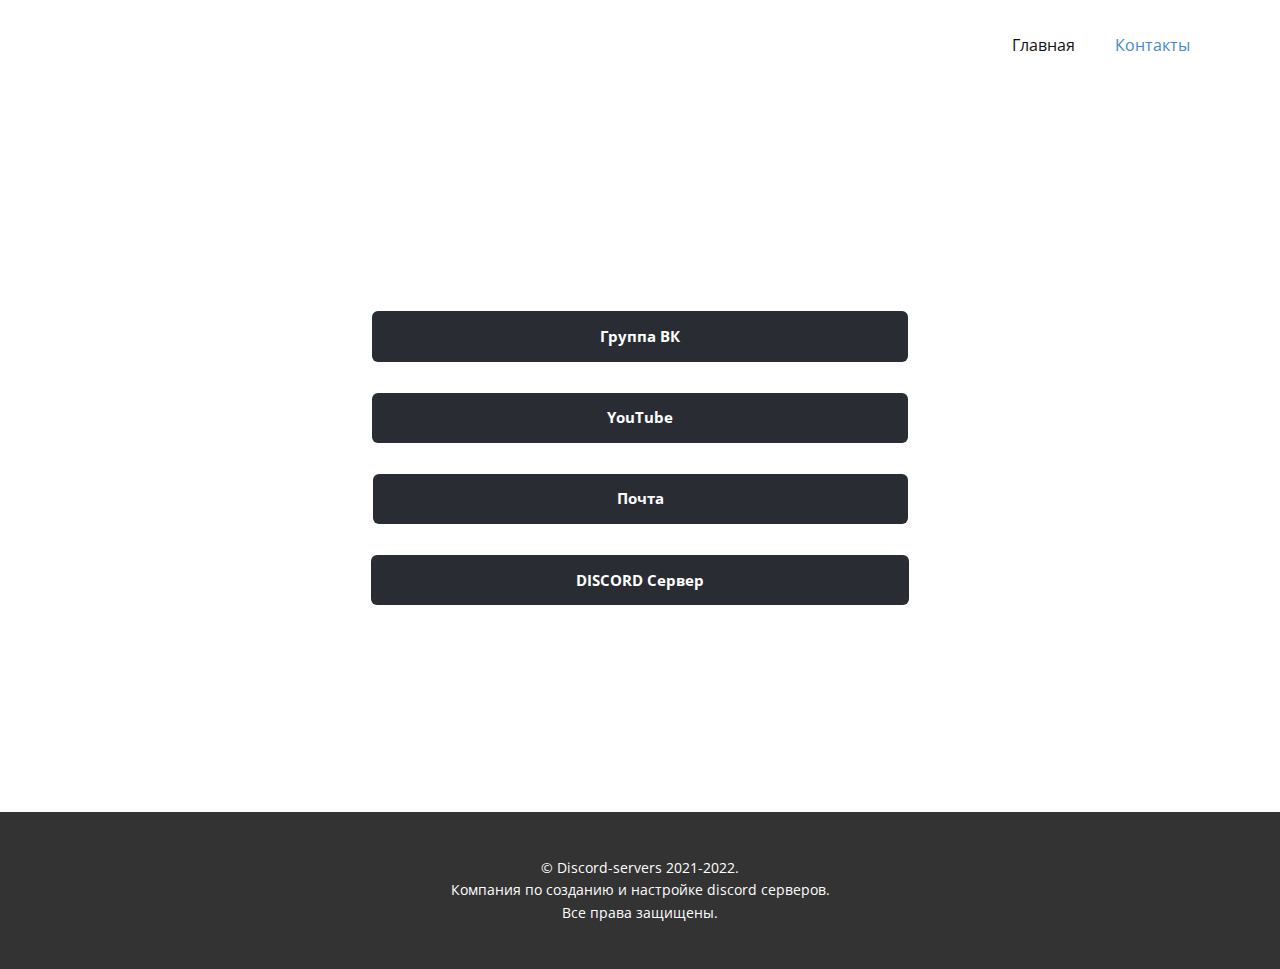
<file: Контакты.html>
<!DOCTYPE html>
<html style="font-size: 16px;">
  <head>
    <meta name="viewport" content="width=device-width, initial-scale=1.0">
    <meta charset="utf-8">
    <meta name="keywords" content="">
    <meta name="description" content="">
    <meta name="page_type" content="np-template-header-footer-from-plugin">
    <title>Контакты</title>
    <link rel="stylesheet" href="nicepage.css" media="screen">
<link rel="stylesheet" href="Контакты.css" media="screen">
    <script class="u-script" type="text/javascript" src="jquery.js" defer=""></script>
    <script class="u-script" type="text/javascript" src="nicepage.js" defer=""></script>
    <meta name="generator" content="Nicepage 4.2.6, nicepage.com">
    <link rel="icon" href="images/favicon1.png">
    <link id="u-theme-google-font" rel="stylesheet" href="https://fonts.googleapis.com/css?family=Roboto:100,100i,300,300i,400,400i,500,500i,700,700i,900,900i|Open+Sans:300,300i,400,400i,600,600i,700,700i,800,800i">
    
    
    <script type="application/ld+json">{
		"@context": "http://schema.org",
		"@type": "Organization",
		"name": "Site1"
}</script>
    <meta name="theme-color" content="#478ac9">
    <meta property="og:title" content="Контакты">
    <meta property="og:description" content="">
    <meta property="og:type" content="website">
  </head>
  <body class="u-body"><header class="u-clearfix u-header u-header" id="sec-9706"><div class="u-clearfix u-sheet u-valign-middle u-sheet-1">
        <nav class="u-menu u-menu-dropdown u-offcanvas u-menu-1">
          <div class="menu-collapse" style="font-size: 1rem; letter-spacing: 0px;">
            <a class="u-button-style u-custom-left-right-menu-spacing u-custom-padding-bottom u-custom-top-bottom-menu-spacing u-nav-link u-text-active-palette-1-base u-text-hover-palette-2-base" href="#">
              <svg viewBox="0 0 24 24"><use xmlns:xlink="http://www.w3.org/1999/xlink" xlink:href="#menu-hamburger"></use></svg>
              <svg version="1.1" xmlns="http://www.w3.org/2000/svg" xmlns:xlink="http://www.w3.org/1999/xlink"><defs><symbol id="menu-hamburger" viewBox="0 0 16 16" style="width: 16px; height: 16px;"><rect y="1" width="16" height="2"></rect><rect y="7" width="16" height="2"></rect><rect y="13" width="16" height="2"></rect>
</symbol>
</defs></svg>
            </a>
          </div>
          <div class="u-custom-menu u-nav-container">
            <ul class="u-nav u-unstyled u-nav-1"><li class="u-nav-item"><a class="u-button-style u-nav-link u-text-active-palette-1-base u-text-hover-palette-2-base" href="Главная.html" style="padding: 10px 20px;">Главная</a>
</li><li class="u-nav-item"><a class="u-button-style u-nav-link u-text-active-palette-1-base u-text-hover-palette-2-base" href="Контакты.html" style="padding: 10px 20px;">Контакты</a>
</li></ul>
          </div>
          <div class="u-custom-menu u-nav-container-collapse">
            <div class="u-black u-container-style u-inner-container-layout u-opacity u-opacity-95 u-sidenav">
              <div class="u-inner-container-layout u-sidenav-overflow">
                <div class="u-menu-close"></div>
                <ul class="u-align-center u-nav u-popupmenu-items u-unstyled u-nav-2"><li class="u-nav-item"><a class="u-button-style u-nav-link" href="Главная.html" style="padding: 10px 20px;">Главная</a>
</li><li class="u-nav-item"><a class="u-button-style u-nav-link" href="Контакты.html" style="padding: 10px 20px;">Контакты</a>
</li></ul>
              </div>
            </div>
            <div class="u-black u-menu-overlay u-opacity u-opacity-70"></div>
          </div>
        </nav>
      </div></header>
    <section class="u-clearfix u-section-1" id="sec-7d38">
      <div class="u-clearfix u-sheet u-sheet-1">
        <a href="https://vk.com/discord.servers.fail00ykh" class="u-border-none u-btn u-btn-round u-button-style u-hover-palette-5-dark-2 u-palette-5-dark-3 u-radius-6 u-btn-1" target="_blank">Группа ВК</a>
        <a href="https://www.youtube.com/c/Fail00ykhspb" class="u-border-none u-btn u-btn-round u-button-style u-hover-palette-5-dark-2 u-palette-5-dark-3 u-radius-6 u-btn-2" target="_blank">YouTube</a>
        <a href="mailto:fail00ykh@gmail.com" class="u-border-none u-btn u-btn-round u-button-style u-hover-palette-5-dark-2 u-palette-5-dark-3 u-radius-6 u-btn-3" target="_blank">Почта</a>
        <a href="https://discord.gg/WwZx2ZVVZm" class="u-border-none u-btn u-btn-round u-button-style u-hover-palette-5-dark-2 u-palette-5-dark-3 u-radius-6 u-btn-4" target="_blank">DISCORD Сервер</a>
      </div>
    </section>
    
    
    <footer class="u-align-center u-clearfix u-footer u-grey-80 u-footer" id="sec-e226"><div class="u-clearfix u-sheet u-valign-middle u-sheet-1">
        <p class="u-align-center u-small-text u-text u-text-variant u-text-1">© Discord-servers 2021-2022.<br>Компания по созданию и настройке discord серверов.<br>Все права защищены.
        </p>
      </div></footer>
  </body>
</html>
</file>
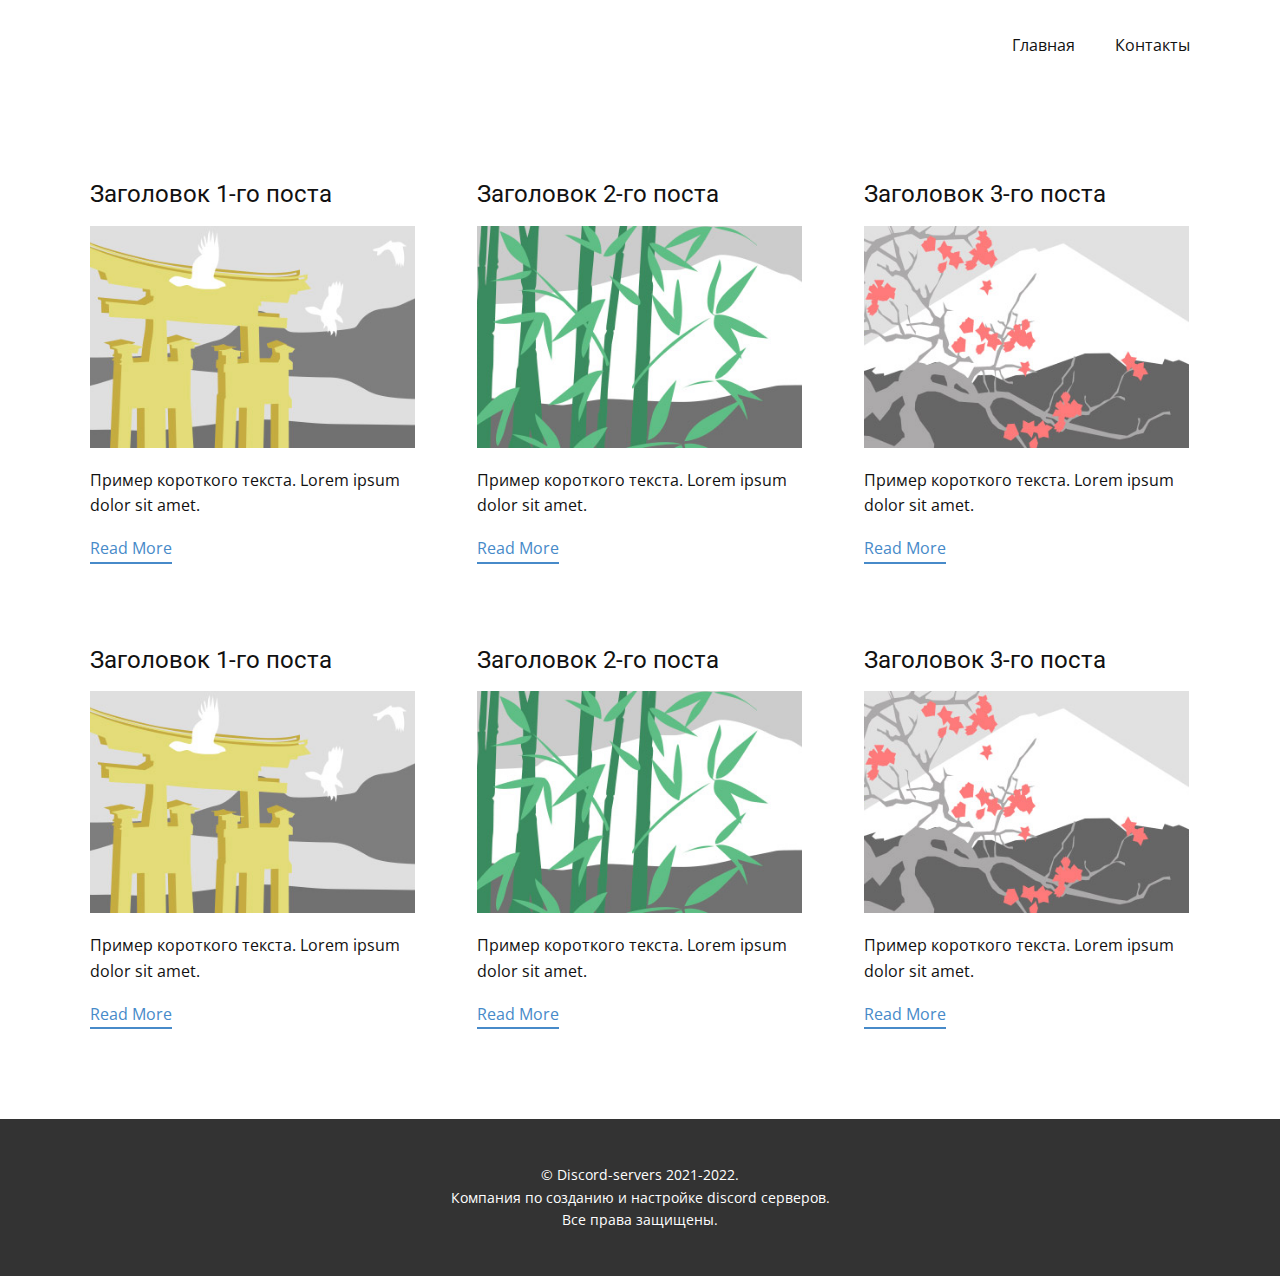
<file: blog/blog.html>
<html style="font-size: 16px;"><head>
    <meta name="viewport" content="width=device-width, initial-scale=1.0">
    <meta charset="utf-8">
    <meta name="keywords" content="">
    <meta name="description" content="">
    <meta name="page_type" content="np-template-header-footer-from-plugin">
    <title>Blog Template</title>
    <link rel="stylesheet" href="../nicepage.css" media="screen">
<link rel="stylesheet" href="../Blog-Template.css" media="screen">
    <script class="u-script" type="text/javascript" src="../jquery.js" defer=""></script>
    <script class="u-script" type="text/javascript" src="../nicepage.js" defer=""></script>
    <meta name="generator" content="Nicepage 4.2.6, nicepage.com">
    <link rel="icon" href="../images/favicon1.png">
    <link id="u-theme-google-font" rel="stylesheet" href="https://fonts.googleapis.com/css?family=Roboto:100,100i,300,300i,400,400i,500,500i,700,700i,900,900i|Open+Sans:300,300i,400,400i,600,600i,700,700i,800,800i">
    
    
    <script type="application/ld+json">{
		"@context": "http://schema.org",
		"@type": "Organization",
		"name": "Site1"
}</script>
    <meta name="theme-color" content="#478ac9">
  </head>
  <body class="u-body"><header class="u-clearfix u-header u-header" id="sec-9706"><div class="u-clearfix u-sheet u-valign-middle u-sheet-1">
        <nav class="u-menu u-menu-dropdown u-offcanvas u-menu-1">
          <div class="menu-collapse" style="font-size: 1rem; letter-spacing: 0px;">
            <a class="u-button-style u-custom-left-right-menu-spacing u-custom-padding-bottom u-custom-top-bottom-menu-spacing u-nav-link u-text-active-palette-1-base u-text-hover-palette-2-base" href="#">
              <svg viewBox="0 0 24 24"><use xmlns:xlink="http://www.w3.org/1999/xlink" xlink:href="#menu-hamburger"></use></svg>
              <svg version="1.1" xmlns="http://www.w3.org/2000/svg" xmlns:xlink="http://www.w3.org/1999/xlink"><defs><symbol id="menu-hamburger" viewBox="0 0 16 16" style="width: 16px; height: 16px;"><rect y="1" width="16" height="2"></rect><rect y="7" width="16" height="2"></rect><rect y="13" width="16" height="2"></rect>
</symbol>
</defs></svg>
            </a>
          </div>
          <div class="u-custom-menu u-nav-container">
            <ul class="u-nav u-unstyled u-nav-1"><li class="u-nav-item"><a class="u-button-style u-nav-link u-text-active-palette-1-base u-text-hover-palette-2-base" href="../Главная.html" style="padding: 10px 20px;">Главная</a>
</li><li class="u-nav-item"><a class="u-button-style u-nav-link u-text-active-palette-1-base u-text-hover-palette-2-base" href="../Контакты.html" style="padding: 10px 20px;">Контакты</a>
</li></ul>
          </div>
          <div class="u-custom-menu u-nav-container-collapse">
            <div class="u-black u-container-style u-inner-container-layout u-opacity u-opacity-95 u-sidenav">
              <div class="u-inner-container-layout u-sidenav-overflow">
                <div class="u-menu-close"></div>
                <ul class="u-align-center u-nav u-popupmenu-items u-unstyled u-nav-2"><li class="u-nav-item"><a class="u-button-style u-nav-link" href="../Главная.html" style="padding: 10px 20px;">Главная</a>
</li><li class="u-nav-item"><a class="u-button-style u-nav-link" href="../Контакты.html" style="padding: 10px 20px;">Контакты</a>
</li></ul>
              </div>
            </div>
            <div class="u-black u-menu-overlay u-opacity u-opacity-70"></div>
          </div>
        </nav>
      </div></header>
    <section class="u-clearfix u-section-1" id="sec-5190">
      <div class="u-clearfix u-sheet u-valign-middle u-sheet-1"><!--blog--><!--blog_options_json--><!--{"type":"Recent","source":"","tags":"","count":""}--><!--/blog_options_json-->
        <div class="u-blog u-expanded-width u-repeater u-repeater-1"><!--blog_post-->
          <div class="u-blog-post u-container-style u-repeater-item u-white u-repeater-item-1">
            <div class="u-container-layout u-similar-container u-valign-top u-container-layout-1"><!--blog_post_header-->
              <h4 class="u-blog-control u-text u-text-1">
                <a class="u-post-header-link" href="../blog/пост-5.html"><!--blog_post_header_content-->Заголовок 1-го поста<!--/blog_post_header_content--></a>
              </h4><!--/blog_post_header--><!--blog_post_image-->
              <a class="u-post-header-link" href="../blog/пост-5.html"><img alt="" class="u-blog-control u-expanded-width u-image u-image-default u-image-1" src="[data-uri]"></a><!--/blog_post_image--><!--blog_post_content-->
              <div class="u-blog-control u-post-content u-text u-text-2 fr-view">Пример короткого текста. Lorem ipsum dolor sit amet.</div><!--/blog_post_content--><!--blog_post_readmore-->
              <a href="../blog/пост-5.html" class="u-blog-control u-border-2 u-border-palette-1-base u-btn u-btn-rectangle u-button-style u-none u-btn-1"><!--blog_post_readmore_content--><!--options_json--><!--{"content":"Read More","defaultValue":"Читать дальше"}--><!--/options_json-->Read More<!--/blog_post_readmore_content--></a><!--/blog_post_readmore-->
            </div>
          </div><div class="u-blog-post u-container-style u-repeater-item u-video-cover u-white">
            <div class="u-container-layout u-similar-container u-valign-top u-container-layout-2"><!--blog_post_header-->
              <h4 class="u-blog-control u-text u-text-3">
                <a class="u-post-header-link" href="../blog/пост-4.html"><!--blog_post_header_content-->Заголовок 2-го поста<!--/blog_post_header_content--></a>
              </h4><!--/blog_post_header--><!--blog_post_image-->
              <a class="u-post-header-link" href="../blog/пост-4.html"><img alt="" class="u-blog-control u-expanded-width u-image u-image-default u-image-2" src="[data-uri]"></a><!--/blog_post_image--><!--blog_post_content-->
              <div class="u-blog-control u-post-content u-text u-text-4 fr-view">Пример короткого текста. Lorem ipsum dolor sit amet.</div><!--/blog_post_content--><!--blog_post_readmore-->
              <a href="../blog/пост-4.html" class="u-blog-control u-border-2 u-border-palette-1-base u-btn u-btn-rectangle u-button-style u-none u-btn-2"><!--blog_post_readmore_content--><!--options_json--><!--{"content":"Read More","defaultValue":"Читать дальше"}--><!--/options_json-->Read More<!--/blog_post_readmore_content--></a><!--/blog_post_readmore-->
            </div>
          </div><div class="u-blog-post u-container-style u-repeater-item u-video-cover u-white">
            <div class="u-container-layout u-similar-container u-valign-top u-container-layout-3"><!--blog_post_header-->
              <h4 class="u-blog-control u-text u-text-5">
                <a class="u-post-header-link" href="../blog/пост-3.html"><!--blog_post_header_content-->Заголовок 3-го поста<!--/blog_post_header_content--></a>
              </h4><!--/blog_post_header--><!--blog_post_image-->
              <a class="u-post-header-link" href="../blog/пост-3.html"><img alt="" class="u-blog-control u-expanded-width u-image u-image-default u-image-3" src="[data-uri]"></a><!--/blog_post_image--><!--blog_post_content-->
              <div class="u-blog-control u-post-content u-text u-text-6 fr-view">Пример короткого текста. Lorem ipsum dolor sit amet.</div><!--/blog_post_content--><!--blog_post_readmore-->
              <a href="../blog/пост-3.html" class="u-blog-control u-border-2 u-border-palette-1-base u-btn u-btn-rectangle u-button-style u-none u-btn-3"><!--blog_post_readmore_content--><!--options_json--><!--{"content":"Read More","defaultValue":"Читать дальше"}--><!--/options_json-->Read More<!--/blog_post_readmore_content--></a><!--/blog_post_readmore-->
            </div>
          </div><div class="u-blog-post u-container-style u-repeater-item u-white u-repeater-item-1">
            <div class="u-container-layout u-similar-container u-valign-top u-container-layout-1"><!--blog_post_header-->
              <h4 class="u-blog-control u-text u-text-1">
                <a class="u-post-header-link" href="../blog/пост-2.html"><!--blog_post_header_content-->Заголовок 1-го поста<!--/blog_post_header_content--></a>
              </h4><!--/blog_post_header--><!--blog_post_image-->
              <a class="u-post-header-link" href="../blog/пост-2.html"><img alt="" class="u-blog-control u-expanded-width u-image u-image-default u-image-1" src="[data-uri]"></a><!--/blog_post_image--><!--blog_post_content-->
              <div class="u-blog-control u-post-content u-text u-text-2 fr-view">Пример короткого текста. Lorem ipsum dolor sit amet.</div><!--/blog_post_content--><!--blog_post_readmore-->
              <a href="../blog/пост-2.html" class="u-blog-control u-border-2 u-border-palette-1-base u-btn u-btn-rectangle u-button-style u-none u-btn-1"><!--blog_post_readmore_content--><!--options_json--><!--{"content":"Read More","defaultValue":"Читать дальше"}--><!--/options_json-->Read More<!--/blog_post_readmore_content--></a><!--/blog_post_readmore-->
            </div>
          </div><div class="u-blog-post u-container-style u-repeater-item u-video-cover u-white">
            <div class="u-container-layout u-similar-container u-valign-top u-container-layout-2"><!--blog_post_header-->
              <h4 class="u-blog-control u-text u-text-3">
                <a class="u-post-header-link" href="../blog/пост-1.html"><!--blog_post_header_content-->Заголовок 2-го поста<!--/blog_post_header_content--></a>
              </h4><!--/blog_post_header--><!--blog_post_image-->
              <a class="u-post-header-link" href="../blog/пост-1.html"><img alt="" class="u-blog-control u-expanded-width u-image u-image-default u-image-2" src="[data-uri]"></a><!--/blog_post_image--><!--blog_post_content-->
              <div class="u-blog-control u-post-content u-text u-text-4 fr-view">Пример короткого текста. Lorem ipsum dolor sit amet.</div><!--/blog_post_content--><!--blog_post_readmore-->
              <a href="../blog/пост-1.html" class="u-blog-control u-border-2 u-border-palette-1-base u-btn u-btn-rectangle u-button-style u-none u-btn-2"><!--blog_post_readmore_content--><!--options_json--><!--{"content":"Read More","defaultValue":"Читать дальше"}--><!--/options_json-->Read More<!--/blog_post_readmore_content--></a><!--/blog_post_readmore-->
            </div>
          </div><div class="u-blog-post u-container-style u-repeater-item u-video-cover u-white">
            <div class="u-container-layout u-similar-container u-valign-top u-container-layout-3"><!--blog_post_header-->
              <h4 class="u-blog-control u-text u-text-5">
                <a class="u-post-header-link" href="../blog/пост.html"><!--blog_post_header_content-->Заголовок 3-го поста<!--/blog_post_header_content--></a>
              </h4><!--/blog_post_header--><!--blog_post_image-->
              <a class="u-post-header-link" href="../blog/пост.html"><img alt="" class="u-blog-control u-expanded-width u-image u-image-default u-image-3" src="[data-uri]"></a><!--/blog_post_image--><!--blog_post_content-->
              <div class="u-blog-control u-post-content u-text u-text-6 fr-view">Пример короткого текста. Lorem ipsum dolor sit amet.</div><!--/blog_post_content--><!--blog_post_readmore-->
              <a href="../blog/пост.html" class="u-blog-control u-border-2 u-border-palette-1-base u-btn u-btn-rectangle u-button-style u-none u-btn-3"><!--blog_post_readmore_content--><!--options_json--><!--{"content":"Read More","defaultValue":"Читать дальше"}--><!--/options_json-->Read More<!--/blog_post_readmore_content--></a><!--/blog_post_readmore-->
            </div>
          </div><!--/blog_post--><!--blog_post-->
          <!--/blog_post--><!--blog_post-->
          <!--/blog_post-->
        </div><!--/blog-->
      </div>
    </section>
    
    
    <footer class="u-align-center u-clearfix u-footer u-grey-80 u-footer" id="sec-e226"><div class="u-clearfix u-sheet u-valign-middle u-sheet-1">
        <p class="u-align-center u-small-text u-text u-text-variant u-text-1">© Discord-servers 2021-2022.<br>Компания по созданию и настройке discord серверов.<br>Все права защищены.
        </p>
      </div></footer>
  
</body></html>
</file>
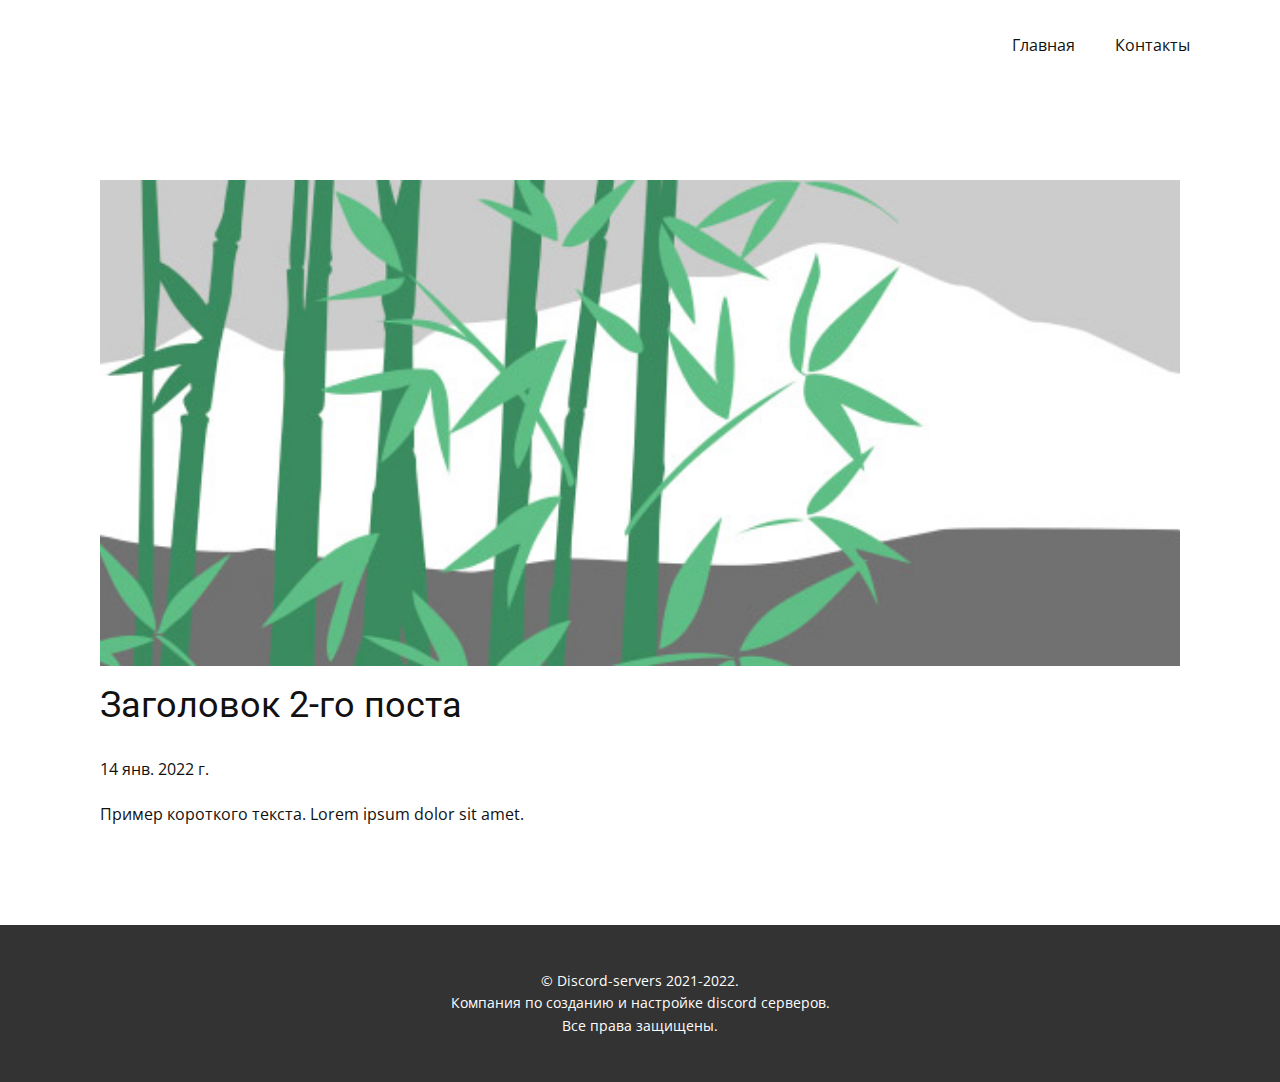
<file: blog/пост-1.html>
<!doctype html>
<html style="font-size: 16px;"><head>
    <meta name="viewport" content="width=device-width, initial-scale=1.0">
    <meta charset="utf-8">
    <meta name="keywords" content="Заголовок 1-го поста">
    <meta name="description" content="">
    <meta name="page_type" content="np-template-header-footer-from-plugin">
    <title>Заголовок 2-го поста</title>
    <link rel="stylesheet" href="../nicepage.css" media="screen">
<link rel="stylesheet" href="../Post-Template.css" media="screen">
    <script class="u-script" type="text/javascript" src="../jquery.js" defer=""></script>
    <script class="u-script" type="text/javascript" src="../nicepage.js" defer=""></script>
    <meta name="generator" content="Nicepage 4.2.6, nicepage.com">
    <link rel="icon" href="../images/favicon1.png">
    <link id="u-theme-google-font" rel="stylesheet" href="https://fonts.googleapis.com/css?family=Roboto:100,100i,300,300i,400,400i,500,500i,700,700i,900,900i|Open+Sans:300,300i,400,400i,600,600i,700,700i,800,800i">
    
    
    <script type="application/ld+json">{
		"@context": "http://schema.org",
		"@type": "Organization",
		"name": "Site1"
}</script>
    <meta name="theme-color" content="#478ac9">
  </head>
  <body class="u-body"><header class="u-clearfix u-header u-header" id="sec-9706"><div class="u-clearfix u-sheet u-valign-middle u-sheet-1">
        <nav class="u-menu u-menu-dropdown u-offcanvas u-menu-1">
          <div class="menu-collapse" style="font-size: 1rem; letter-spacing: 0px;">
            <a class="u-button-style u-custom-left-right-menu-spacing u-custom-padding-bottom u-custom-top-bottom-menu-spacing u-nav-link u-text-active-palette-1-base u-text-hover-palette-2-base" href="#">
              <svg viewBox="0 0 24 24"><use xmlns:xlink="http://www.w3.org/1999/xlink" xlink:href="#menu-hamburger"></use></svg>
              <svg version="1.1" xmlns="http://www.w3.org/2000/svg" xmlns:xlink="http://www.w3.org/1999/xlink"><defs><symbol id="menu-hamburger" viewBox="0 0 16 16" style="width: 16px; height: 16px;"><rect y="1" width="16" height="2"></rect><rect y="7" width="16" height="2"></rect><rect y="13" width="16" height="2"></rect>
</symbol>
</defs></svg>
            </a>
          </div>
          <div class="u-custom-menu u-nav-container">
            <ul class="u-nav u-unstyled u-nav-1"><li class="u-nav-item"><a class="u-button-style u-nav-link u-text-active-palette-1-base u-text-hover-palette-2-base" href="../Главная.html" style="padding: 10px 20px;">Главная</a>
</li><li class="u-nav-item"><a class="u-button-style u-nav-link u-text-active-palette-1-base u-text-hover-palette-2-base" href="../Контакты.html" style="padding: 10px 20px;">Контакты</a>
</li></ul>
          </div>
          <div class="u-custom-menu u-nav-container-collapse">
            <div class="u-black u-container-style u-inner-container-layout u-opacity u-opacity-95 u-sidenav">
              <div class="u-inner-container-layout u-sidenav-overflow">
                <div class="u-menu-close"></div>
                <ul class="u-align-center u-nav u-popupmenu-items u-unstyled u-nav-2"><li class="u-nav-item"><a class="u-button-style u-nav-link" href="../Главная.html" style="padding: 10px 20px;">Главная</a>
</li><li class="u-nav-item"><a class="u-button-style u-nav-link" href="../Контакты.html" style="padding: 10px 20px;">Контакты</a>
</li></ul>
              </div>
            </div>
            <div class="u-black u-menu-overlay u-opacity u-opacity-70"></div>
          </div>
        </nav>
      </div></header>
    <section class="u-align-center u-clearfix u-section-1" id="sec-7346">
      <div class="u-clearfix u-sheet u-valign-middle-md u-valign-middle-sm u-valign-middle-xs u-sheet-1"><!--post_details--><!--post_details_options_json--><!--{"source":""}--><!--/post_details_options_json--><!--blog_post-->
        <div class="u-container-style u-expanded-width u-post-details u-post-details-1">
          <div class="u-container-layout u-valign-middle u-container-layout-1"><!--blog_post_image-->
            <img alt="" class="u-blog-control u-expanded-width u-image u-image-default u-image-1" src="[data-uri]"><!--/blog_post_image--><!--blog_post_header-->
            <h2 class="u-blog-control u-text u-text-1">Заголовок 2-го поста</h2><!--/blog_post_header--><!--blog_post_metadata-->
            <div class="u-blog-control u-metadata u-metadata-1"><!--blog_post_metadata_date-->
              <span class="u-meta-date u-meta-icon">14 янв. 2022 г.</span><!--/blog_post_metadata_date--><!--blog_post_metadata_category-->
              <!--/blog_post_metadata_category--><!--blog_post_metadata_comments-->
              <!--/blog_post_metadata_comments-->
            </div><!--/blog_post_metadata--><!--blog_post_content-->
            <div class="u-align-justify u-blog-control u-post-content u-text u-text-2 fr-view">
  Пример короткого текста. Lorem ipsum dolor sit amet.
  </div><!--/blog_post_content-->
          </div>
        </div><!--/blog_post--><!--/post_details-->
      </div>
    </section>
    
    
    <footer class="u-align-center u-clearfix u-footer u-grey-80 u-footer" id="sec-e226"><div class="u-clearfix u-sheet u-valign-middle u-sheet-1">
        <p class="u-align-center u-small-text u-text u-text-variant u-text-1">© Discord-servers 2021-2022.<br>Компания по созданию и настройке discord серверов.<br>Все права защищены.
        </p>
      </div></footer>
  
</body></html>
</file>
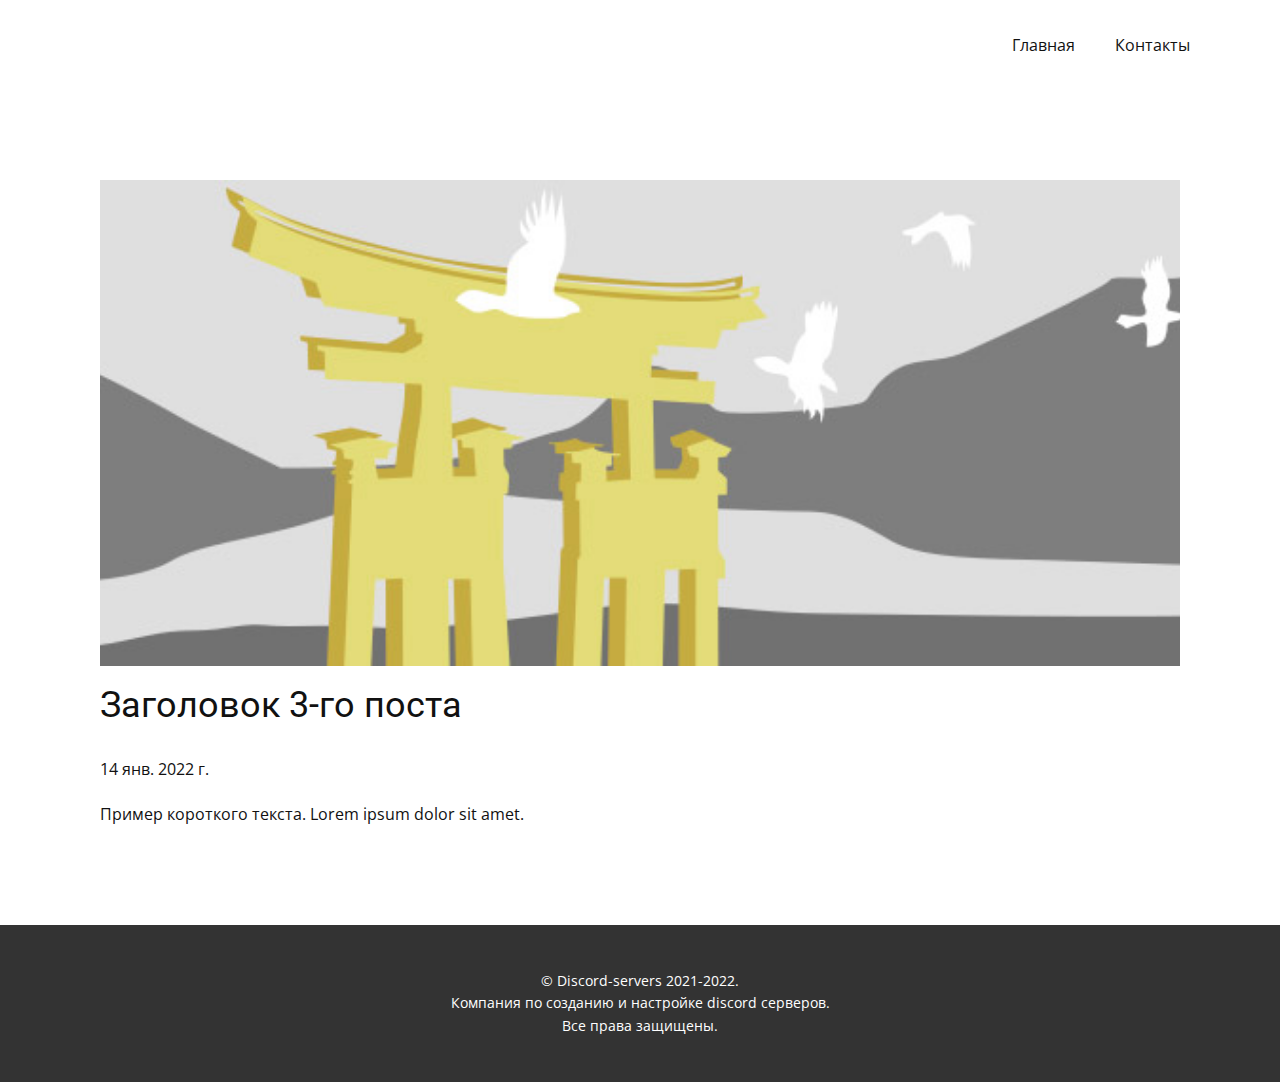
<file: blog/пост-2.html>
<!doctype html>
<html style="font-size: 16px;"><head>
    <meta name="viewport" content="width=device-width, initial-scale=1.0">
    <meta charset="utf-8">
    <meta name="keywords" content="Заголовок 1-го поста">
    <meta name="description" content="">
    <meta name="page_type" content="np-template-header-footer-from-plugin">
    <title>Заголовок 3-го поста</title>
    <link rel="stylesheet" href="../nicepage.css" media="screen">
<link rel="stylesheet" href="../Post-Template.css" media="screen">
    <script class="u-script" type="text/javascript" src="../jquery.js" defer=""></script>
    <script class="u-script" type="text/javascript" src="../nicepage.js" defer=""></script>
    <meta name="generator" content="Nicepage 4.2.6, nicepage.com">
    <link rel="icon" href="../images/favicon1.png">
    <link id="u-theme-google-font" rel="stylesheet" href="https://fonts.googleapis.com/css?family=Roboto:100,100i,300,300i,400,400i,500,500i,700,700i,900,900i|Open+Sans:300,300i,400,400i,600,600i,700,700i,800,800i">
    
    
    <script type="application/ld+json">{
		"@context": "http://schema.org",
		"@type": "Organization",
		"name": "Site1"
}</script>
    <meta name="theme-color" content="#478ac9">
  </head>
  <body class="u-body"><header class="u-clearfix u-header u-header" id="sec-9706"><div class="u-clearfix u-sheet u-valign-middle u-sheet-1">
        <nav class="u-menu u-menu-dropdown u-offcanvas u-menu-1">
          <div class="menu-collapse" style="font-size: 1rem; letter-spacing: 0px;">
            <a class="u-button-style u-custom-left-right-menu-spacing u-custom-padding-bottom u-custom-top-bottom-menu-spacing u-nav-link u-text-active-palette-1-base u-text-hover-palette-2-base" href="#">
              <svg viewBox="0 0 24 24"><use xmlns:xlink="http://www.w3.org/1999/xlink" xlink:href="#menu-hamburger"></use></svg>
              <svg version="1.1" xmlns="http://www.w3.org/2000/svg" xmlns:xlink="http://www.w3.org/1999/xlink"><defs><symbol id="menu-hamburger" viewBox="0 0 16 16" style="width: 16px; height: 16px;"><rect y="1" width="16" height="2"></rect><rect y="7" width="16" height="2"></rect><rect y="13" width="16" height="2"></rect>
</symbol>
</defs></svg>
            </a>
          </div>
          <div class="u-custom-menu u-nav-container">
            <ul class="u-nav u-unstyled u-nav-1"><li class="u-nav-item"><a class="u-button-style u-nav-link u-text-active-palette-1-base u-text-hover-palette-2-base" href="../Главная.html" style="padding: 10px 20px;">Главная</a>
</li><li class="u-nav-item"><a class="u-button-style u-nav-link u-text-active-palette-1-base u-text-hover-palette-2-base" href="../Контакты.html" style="padding: 10px 20px;">Контакты</a>
</li></ul>
          </div>
          <div class="u-custom-menu u-nav-container-collapse">
            <div class="u-black u-container-style u-inner-container-layout u-opacity u-opacity-95 u-sidenav">
              <div class="u-inner-container-layout u-sidenav-overflow">
                <div class="u-menu-close"></div>
                <ul class="u-align-center u-nav u-popupmenu-items u-unstyled u-nav-2"><li class="u-nav-item"><a class="u-button-style u-nav-link" href="../Главная.html" style="padding: 10px 20px;">Главная</a>
</li><li class="u-nav-item"><a class="u-button-style u-nav-link" href="../Контакты.html" style="padding: 10px 20px;">Контакты</a>
</li></ul>
              </div>
            </div>
            <div class="u-black u-menu-overlay u-opacity u-opacity-70"></div>
          </div>
        </nav>
      </div></header>
    <section class="u-align-center u-clearfix u-section-1" id="sec-7346">
      <div class="u-clearfix u-sheet u-valign-middle-md u-valign-middle-sm u-valign-middle-xs u-sheet-1"><!--post_details--><!--post_details_options_json--><!--{"source":""}--><!--/post_details_options_json--><!--blog_post-->
        <div class="u-container-style u-expanded-width u-post-details u-post-details-1">
          <div class="u-container-layout u-valign-middle u-container-layout-1"><!--blog_post_image-->
            <img alt="" class="u-blog-control u-expanded-width u-image u-image-default u-image-1" src="[data-uri]"><!--/blog_post_image--><!--blog_post_header-->
            <h2 class="u-blog-control u-text u-text-1">Заголовок 3-го поста</h2><!--/blog_post_header--><!--blog_post_metadata-->
            <div class="u-blog-control u-metadata u-metadata-1"><!--blog_post_metadata_date-->
              <span class="u-meta-date u-meta-icon">14 янв. 2022 г.</span><!--/blog_post_metadata_date--><!--blog_post_metadata_category-->
              <!--/blog_post_metadata_category--><!--blog_post_metadata_comments-->
              <!--/blog_post_metadata_comments-->
            </div><!--/blog_post_metadata--><!--blog_post_content-->
            <div class="u-align-justify u-blog-control u-post-content u-text u-text-2 fr-view">
  Пример короткого текста. Lorem ipsum dolor sit amet.
  </div><!--/blog_post_content-->
          </div>
        </div><!--/blog_post--><!--/post_details-->
      </div>
    </section>
    
    
    <footer class="u-align-center u-clearfix u-footer u-grey-80 u-footer" id="sec-e226"><div class="u-clearfix u-sheet u-valign-middle u-sheet-1">
        <p class="u-align-center u-small-text u-text u-text-variant u-text-1">© Discord-servers 2021-2022.<br>Компания по созданию и настройке discord серверов.<br>Все права защищены.
        </p>
      </div></footer>
  
</body></html>
</file>
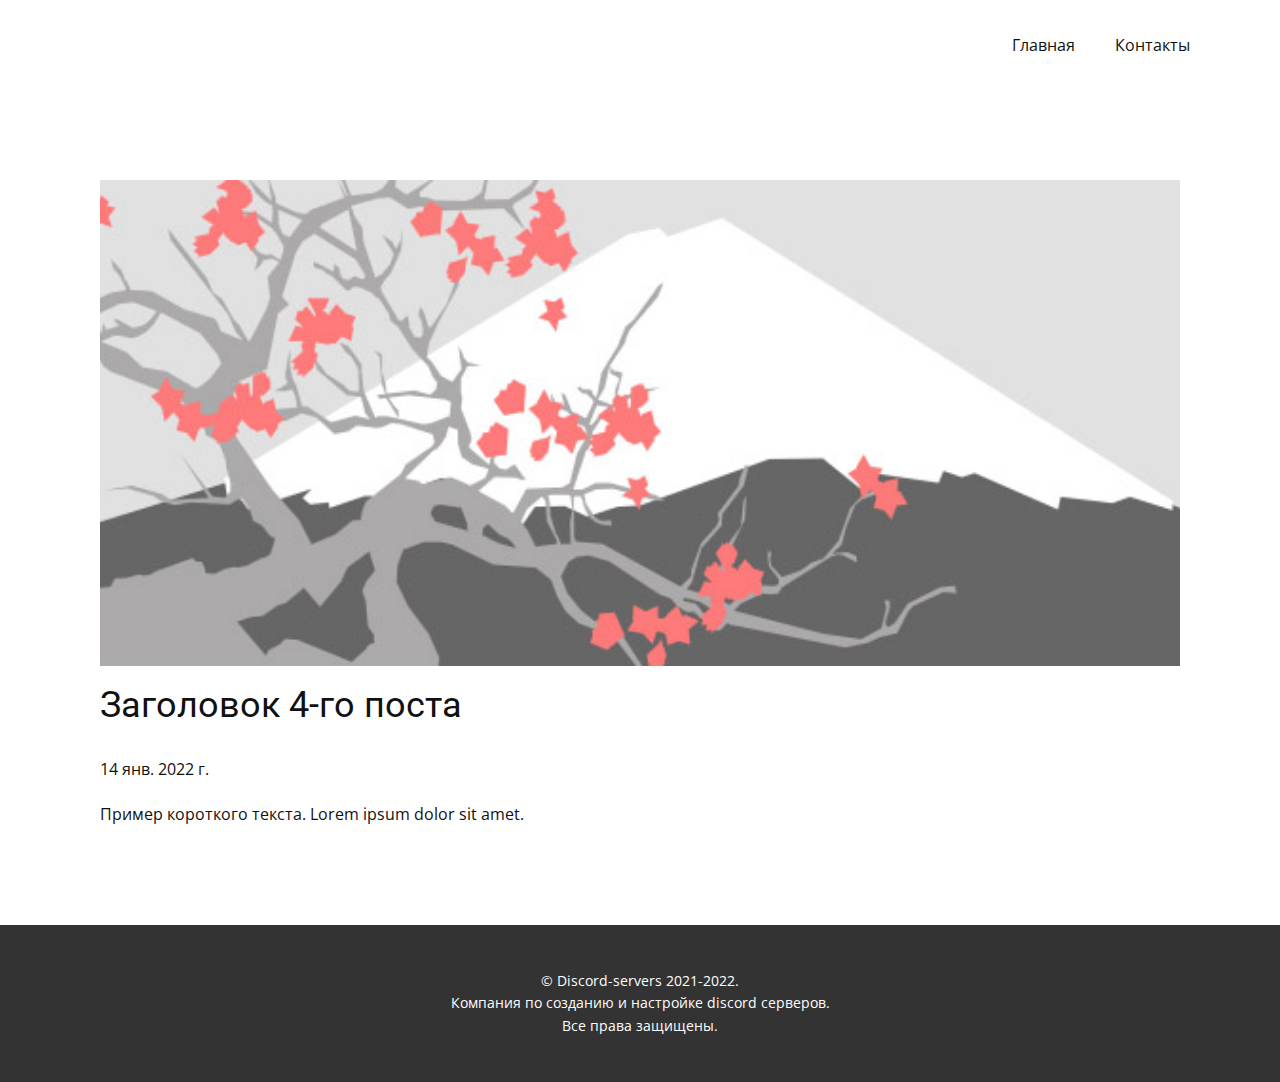
<file: blog/пост-3.html>
<!doctype html>
<html style="font-size: 16px;"><head>
    <meta name="viewport" content="width=device-width, initial-scale=1.0">
    <meta charset="utf-8">
    <meta name="keywords" content="Заголовок 1-го поста">
    <meta name="description" content="">
    <meta name="page_type" content="np-template-header-footer-from-plugin">
    <title>Заголовок 4-го поста</title>
    <link rel="stylesheet" href="../nicepage.css" media="screen">
<link rel="stylesheet" href="../Post-Template.css" media="screen">
    <script class="u-script" type="text/javascript" src="../jquery.js" defer=""></script>
    <script class="u-script" type="text/javascript" src="../nicepage.js" defer=""></script>
    <meta name="generator" content="Nicepage 4.2.6, nicepage.com">
    <link rel="icon" href="../images/favicon1.png">
    <link id="u-theme-google-font" rel="stylesheet" href="https://fonts.googleapis.com/css?family=Roboto:100,100i,300,300i,400,400i,500,500i,700,700i,900,900i|Open+Sans:300,300i,400,400i,600,600i,700,700i,800,800i">
    
    
    <script type="application/ld+json">{
		"@context": "http://schema.org",
		"@type": "Organization",
		"name": "Site1"
}</script>
    <meta name="theme-color" content="#478ac9">
  </head>
  <body class="u-body"><header class="u-clearfix u-header u-header" id="sec-9706"><div class="u-clearfix u-sheet u-valign-middle u-sheet-1">
        <nav class="u-menu u-menu-dropdown u-offcanvas u-menu-1">
          <div class="menu-collapse" style="font-size: 1rem; letter-spacing: 0px;">
            <a class="u-button-style u-custom-left-right-menu-spacing u-custom-padding-bottom u-custom-top-bottom-menu-spacing u-nav-link u-text-active-palette-1-base u-text-hover-palette-2-base" href="#">
              <svg viewBox="0 0 24 24"><use xmlns:xlink="http://www.w3.org/1999/xlink" xlink:href="#menu-hamburger"></use></svg>
              <svg version="1.1" xmlns="http://www.w3.org/2000/svg" xmlns:xlink="http://www.w3.org/1999/xlink"><defs><symbol id="menu-hamburger" viewBox="0 0 16 16" style="width: 16px; height: 16px;"><rect y="1" width="16" height="2"></rect><rect y="7" width="16" height="2"></rect><rect y="13" width="16" height="2"></rect>
</symbol>
</defs></svg>
            </a>
          </div>
          <div class="u-custom-menu u-nav-container">
            <ul class="u-nav u-unstyled u-nav-1"><li class="u-nav-item"><a class="u-button-style u-nav-link u-text-active-palette-1-base u-text-hover-palette-2-base" href="../Главная.html" style="padding: 10px 20px;">Главная</a>
</li><li class="u-nav-item"><a class="u-button-style u-nav-link u-text-active-palette-1-base u-text-hover-palette-2-base" href="../Контакты.html" style="padding: 10px 20px;">Контакты</a>
</li></ul>
          </div>
          <div class="u-custom-menu u-nav-container-collapse">
            <div class="u-black u-container-style u-inner-container-layout u-opacity u-opacity-95 u-sidenav">
              <div class="u-inner-container-layout u-sidenav-overflow">
                <div class="u-menu-close"></div>
                <ul class="u-align-center u-nav u-popupmenu-items u-unstyled u-nav-2"><li class="u-nav-item"><a class="u-button-style u-nav-link" href="../Главная.html" style="padding: 10px 20px;">Главная</a>
</li><li class="u-nav-item"><a class="u-button-style u-nav-link" href="../Контакты.html" style="padding: 10px 20px;">Контакты</a>
</li></ul>
              </div>
            </div>
            <div class="u-black u-menu-overlay u-opacity u-opacity-70"></div>
          </div>
        </nav>
      </div></header>
    <section class="u-align-center u-clearfix u-section-1" id="sec-7346">
      <div class="u-clearfix u-sheet u-valign-middle-md u-valign-middle-sm u-valign-middle-xs u-sheet-1"><!--post_details--><!--post_details_options_json--><!--{"source":""}--><!--/post_details_options_json--><!--blog_post-->
        <div class="u-container-style u-expanded-width u-post-details u-post-details-1">
          <div class="u-container-layout u-valign-middle u-container-layout-1"><!--blog_post_image-->
            <img alt="" class="u-blog-control u-expanded-width u-image u-image-default u-image-1" src="[data-uri]"><!--/blog_post_image--><!--blog_post_header-->
            <h2 class="u-blog-control u-text u-text-1">Заголовок 4-го поста</h2><!--/blog_post_header--><!--blog_post_metadata-->
            <div class="u-blog-control u-metadata u-metadata-1"><!--blog_post_metadata_date-->
              <span class="u-meta-date u-meta-icon">14 янв. 2022 г.</span><!--/blog_post_metadata_date--><!--blog_post_metadata_category-->
              <!--/blog_post_metadata_category--><!--blog_post_metadata_comments-->
              <!--/blog_post_metadata_comments-->
            </div><!--/blog_post_metadata--><!--blog_post_content-->
            <div class="u-align-justify u-blog-control u-post-content u-text u-text-2 fr-view">
  Пример короткого текста. Lorem ipsum dolor sit amet.
  </div><!--/blog_post_content-->
          </div>
        </div><!--/blog_post--><!--/post_details-->
      </div>
    </section>
    
    
    <footer class="u-align-center u-clearfix u-footer u-grey-80 u-footer" id="sec-e226"><div class="u-clearfix u-sheet u-valign-middle u-sheet-1">
        <p class="u-align-center u-small-text u-text u-text-variant u-text-1">© Discord-servers 2021-2022.<br>Компания по созданию и настройке discord серверов.<br>Все права защищены.
        </p>
      </div></footer>
  
</body></html>
</file>
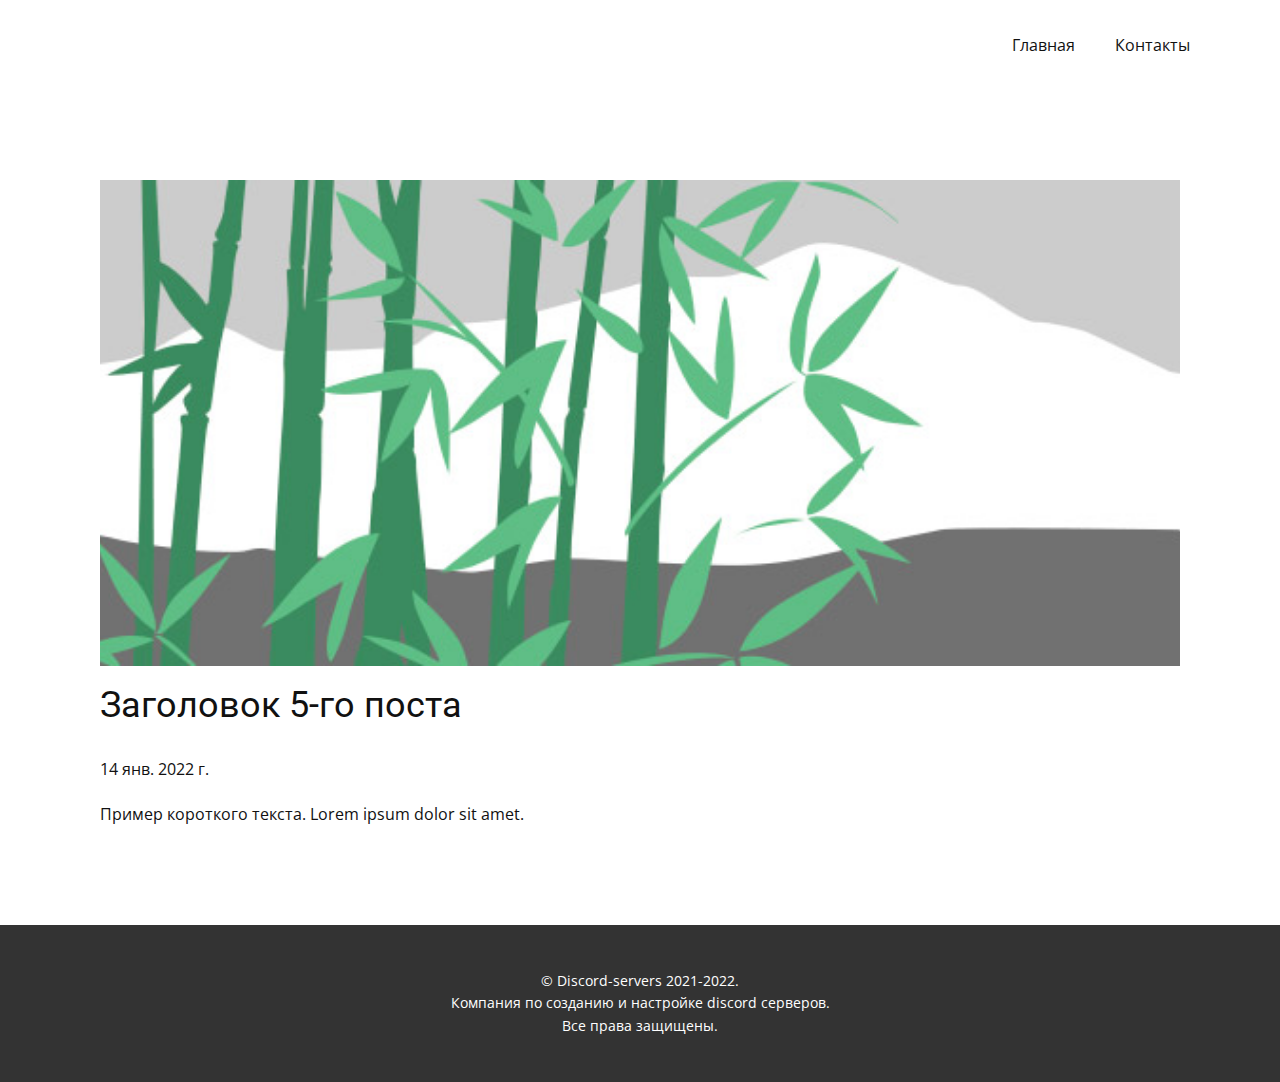
<file: blog/пост-4.html>
<!doctype html>
<html style="font-size: 16px;"><head>
    <meta name="viewport" content="width=device-width, initial-scale=1.0">
    <meta charset="utf-8">
    <meta name="keywords" content="Заголовок 1-го поста">
    <meta name="description" content="">
    <meta name="page_type" content="np-template-header-footer-from-plugin">
    <title>Заголовок 5-го поста</title>
    <link rel="stylesheet" href="../nicepage.css" media="screen">
<link rel="stylesheet" href="../Post-Template.css" media="screen">
    <script class="u-script" type="text/javascript" src="../jquery.js" defer=""></script>
    <script class="u-script" type="text/javascript" src="../nicepage.js" defer=""></script>
    <meta name="generator" content="Nicepage 4.2.6, nicepage.com">
    <link rel="icon" href="../images/favicon1.png">
    <link id="u-theme-google-font" rel="stylesheet" href="https://fonts.googleapis.com/css?family=Roboto:100,100i,300,300i,400,400i,500,500i,700,700i,900,900i|Open+Sans:300,300i,400,400i,600,600i,700,700i,800,800i">
    
    
    <script type="application/ld+json">{
		"@context": "http://schema.org",
		"@type": "Organization",
		"name": "Site1"
}</script>
    <meta name="theme-color" content="#478ac9">
  </head>
  <body class="u-body"><header class="u-clearfix u-header u-header" id="sec-9706"><div class="u-clearfix u-sheet u-valign-middle u-sheet-1">
        <nav class="u-menu u-menu-dropdown u-offcanvas u-menu-1">
          <div class="menu-collapse" style="font-size: 1rem; letter-spacing: 0px;">
            <a class="u-button-style u-custom-left-right-menu-spacing u-custom-padding-bottom u-custom-top-bottom-menu-spacing u-nav-link u-text-active-palette-1-base u-text-hover-palette-2-base" href="#">
              <svg viewBox="0 0 24 24"><use xmlns:xlink="http://www.w3.org/1999/xlink" xlink:href="#menu-hamburger"></use></svg>
              <svg version="1.1" xmlns="http://www.w3.org/2000/svg" xmlns:xlink="http://www.w3.org/1999/xlink"><defs><symbol id="menu-hamburger" viewBox="0 0 16 16" style="width: 16px; height: 16px;"><rect y="1" width="16" height="2"></rect><rect y="7" width="16" height="2"></rect><rect y="13" width="16" height="2"></rect>
</symbol>
</defs></svg>
            </a>
          </div>
          <div class="u-custom-menu u-nav-container">
            <ul class="u-nav u-unstyled u-nav-1"><li class="u-nav-item"><a class="u-button-style u-nav-link u-text-active-palette-1-base u-text-hover-palette-2-base" href="../Главная.html" style="padding: 10px 20px;">Главная</a>
</li><li class="u-nav-item"><a class="u-button-style u-nav-link u-text-active-palette-1-base u-text-hover-palette-2-base" href="../Контакты.html" style="padding: 10px 20px;">Контакты</a>
</li></ul>
          </div>
          <div class="u-custom-menu u-nav-container-collapse">
            <div class="u-black u-container-style u-inner-container-layout u-opacity u-opacity-95 u-sidenav">
              <div class="u-inner-container-layout u-sidenav-overflow">
                <div class="u-menu-close"></div>
                <ul class="u-align-center u-nav u-popupmenu-items u-unstyled u-nav-2"><li class="u-nav-item"><a class="u-button-style u-nav-link" href="../Главная.html" style="padding: 10px 20px;">Главная</a>
</li><li class="u-nav-item"><a class="u-button-style u-nav-link" href="../Контакты.html" style="padding: 10px 20px;">Контакты</a>
</li></ul>
              </div>
            </div>
            <div class="u-black u-menu-overlay u-opacity u-opacity-70"></div>
          </div>
        </nav>
      </div></header>
    <section class="u-align-center u-clearfix u-section-1" id="sec-7346">
      <div class="u-clearfix u-sheet u-valign-middle-md u-valign-middle-sm u-valign-middle-xs u-sheet-1"><!--post_details--><!--post_details_options_json--><!--{"source":""}--><!--/post_details_options_json--><!--blog_post-->
        <div class="u-container-style u-expanded-width u-post-details u-post-details-1">
          <div class="u-container-layout u-valign-middle u-container-layout-1"><!--blog_post_image-->
            <img alt="" class="u-blog-control u-expanded-width u-image u-image-default u-image-1" src="[data-uri]"><!--/blog_post_image--><!--blog_post_header-->
            <h2 class="u-blog-control u-text u-text-1">Заголовок 5-го поста</h2><!--/blog_post_header--><!--blog_post_metadata-->
            <div class="u-blog-control u-metadata u-metadata-1"><!--blog_post_metadata_date-->
              <span class="u-meta-date u-meta-icon">14 янв. 2022 г.</span><!--/blog_post_metadata_date--><!--blog_post_metadata_category-->
              <!--/blog_post_metadata_category--><!--blog_post_metadata_comments-->
              <!--/blog_post_metadata_comments-->
            </div><!--/blog_post_metadata--><!--blog_post_content-->
            <div class="u-align-justify u-blog-control u-post-content u-text u-text-2 fr-view">
  Пример короткого текста. Lorem ipsum dolor sit amet.
  </div><!--/blog_post_content-->
          </div>
        </div><!--/blog_post--><!--/post_details-->
      </div>
    </section>
    
    
    <footer class="u-align-center u-clearfix u-footer u-grey-80 u-footer" id="sec-e226"><div class="u-clearfix u-sheet u-valign-middle u-sheet-1">
        <p class="u-align-center u-small-text u-text u-text-variant u-text-1">© Discord-servers 2021-2022.<br>Компания по созданию и настройке discord серверов.<br>Все права защищены.
        </p>
      </div></footer>
  
</body></html>
</file>
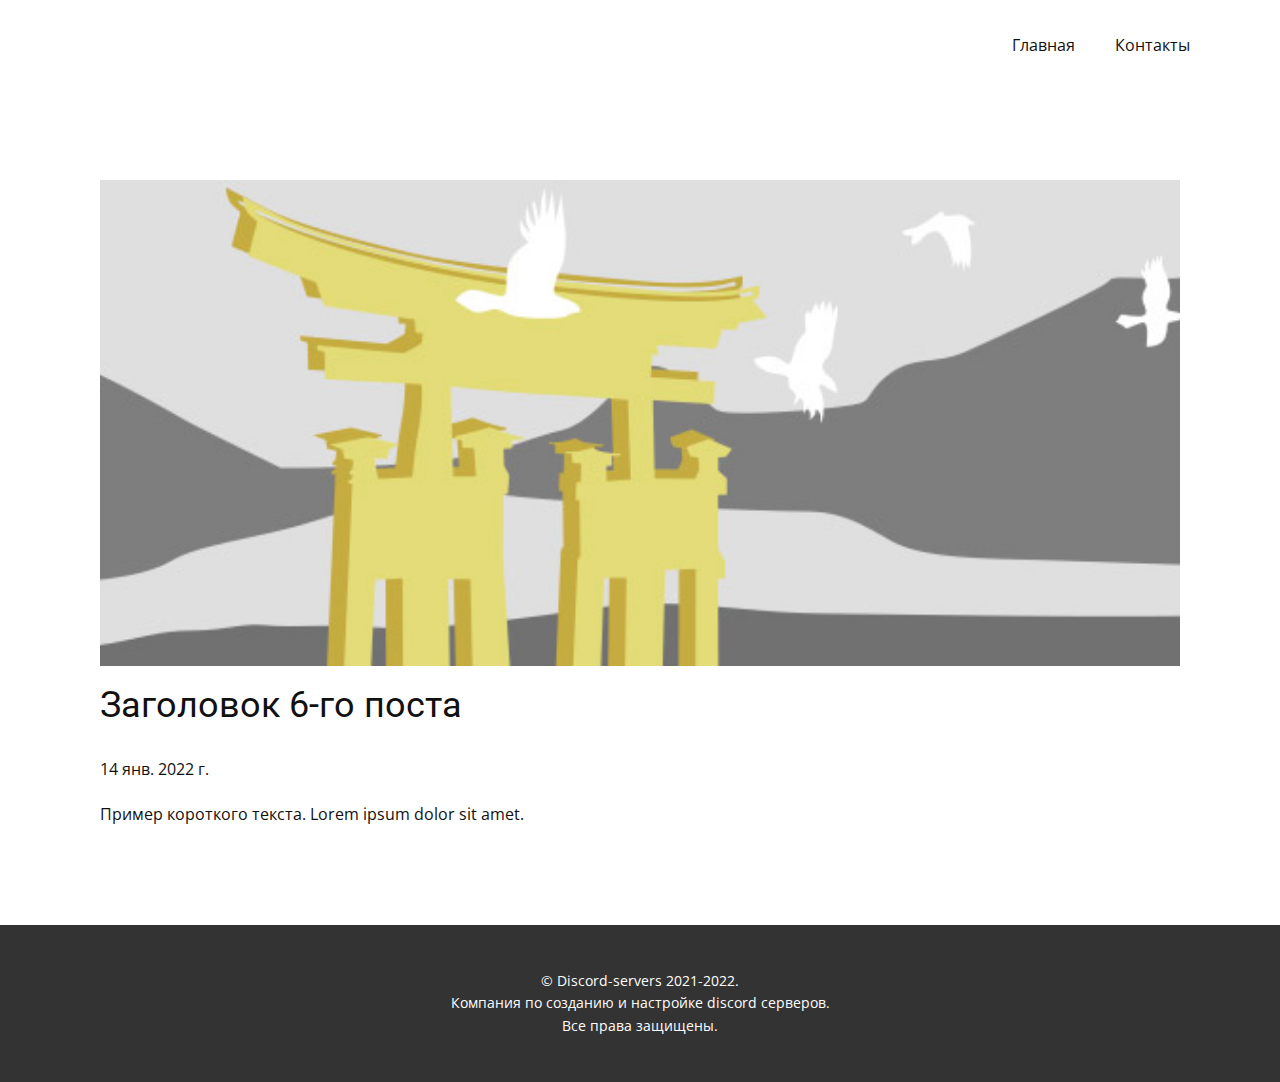
<file: blog/пост-5.html>
<!doctype html>
<html style="font-size: 16px;"><head>
    <meta name="viewport" content="width=device-width, initial-scale=1.0">
    <meta charset="utf-8">
    <meta name="keywords" content="Заголовок 1-го поста">
    <meta name="description" content="">
    <meta name="page_type" content="np-template-header-footer-from-plugin">
    <title>Заголовок 6-го поста</title>
    <link rel="stylesheet" href="../nicepage.css" media="screen">
<link rel="stylesheet" href="../Post-Template.css" media="screen">
    <script class="u-script" type="text/javascript" src="../jquery.js" defer=""></script>
    <script class="u-script" type="text/javascript" src="../nicepage.js" defer=""></script>
    <meta name="generator" content="Nicepage 4.2.6, nicepage.com">
    <link rel="icon" href="../images/favicon1.png">
    <link id="u-theme-google-font" rel="stylesheet" href="https://fonts.googleapis.com/css?family=Roboto:100,100i,300,300i,400,400i,500,500i,700,700i,900,900i|Open+Sans:300,300i,400,400i,600,600i,700,700i,800,800i">
    
    
    <script type="application/ld+json">{
		"@context": "http://schema.org",
		"@type": "Organization",
		"name": "Site1"
}</script>
    <meta name="theme-color" content="#478ac9">
  </head>
  <body class="u-body"><header class="u-clearfix u-header u-header" id="sec-9706"><div class="u-clearfix u-sheet u-valign-middle u-sheet-1">
        <nav class="u-menu u-menu-dropdown u-offcanvas u-menu-1">
          <div class="menu-collapse" style="font-size: 1rem; letter-spacing: 0px;">
            <a class="u-button-style u-custom-left-right-menu-spacing u-custom-padding-bottom u-custom-top-bottom-menu-spacing u-nav-link u-text-active-palette-1-base u-text-hover-palette-2-base" href="#">
              <svg viewBox="0 0 24 24"><use xmlns:xlink="http://www.w3.org/1999/xlink" xlink:href="#menu-hamburger"></use></svg>
              <svg version="1.1" xmlns="http://www.w3.org/2000/svg" xmlns:xlink="http://www.w3.org/1999/xlink"><defs><symbol id="menu-hamburger" viewBox="0 0 16 16" style="width: 16px; height: 16px;"><rect y="1" width="16" height="2"></rect><rect y="7" width="16" height="2"></rect><rect y="13" width="16" height="2"></rect>
</symbol>
</defs></svg>
            </a>
          </div>
          <div class="u-custom-menu u-nav-container">
            <ul class="u-nav u-unstyled u-nav-1"><li class="u-nav-item"><a class="u-button-style u-nav-link u-text-active-palette-1-base u-text-hover-palette-2-base" href="../Главная.html" style="padding: 10px 20px;">Главная</a>
</li><li class="u-nav-item"><a class="u-button-style u-nav-link u-text-active-palette-1-base u-text-hover-palette-2-base" href="../Контакты.html" style="padding: 10px 20px;">Контакты</a>
</li></ul>
          </div>
          <div class="u-custom-menu u-nav-container-collapse">
            <div class="u-black u-container-style u-inner-container-layout u-opacity u-opacity-95 u-sidenav">
              <div class="u-inner-container-layout u-sidenav-overflow">
                <div class="u-menu-close"></div>
                <ul class="u-align-center u-nav u-popupmenu-items u-unstyled u-nav-2"><li class="u-nav-item"><a class="u-button-style u-nav-link" href="../Главная.html" style="padding: 10px 20px;">Главная</a>
</li><li class="u-nav-item"><a class="u-button-style u-nav-link" href="../Контакты.html" style="padding: 10px 20px;">Контакты</a>
</li></ul>
              </div>
            </div>
            <div class="u-black u-menu-overlay u-opacity u-opacity-70"></div>
          </div>
        </nav>
      </div></header>
    <section class="u-align-center u-clearfix u-section-1" id="sec-7346">
      <div class="u-clearfix u-sheet u-valign-middle-md u-valign-middle-sm u-valign-middle-xs u-sheet-1"><!--post_details--><!--post_details_options_json--><!--{"source":""}--><!--/post_details_options_json--><!--blog_post-->
        <div class="u-container-style u-expanded-width u-post-details u-post-details-1">
          <div class="u-container-layout u-valign-middle u-container-layout-1"><!--blog_post_image-->
            <img alt="" class="u-blog-control u-expanded-width u-image u-image-default u-image-1" src="[data-uri]"><!--/blog_post_image--><!--blog_post_header-->
            <h2 class="u-blog-control u-text u-text-1">Заголовок 6-го поста</h2><!--/blog_post_header--><!--blog_post_metadata-->
            <div class="u-blog-control u-metadata u-metadata-1"><!--blog_post_metadata_date-->
              <span class="u-meta-date u-meta-icon">14 янв. 2022 г.</span><!--/blog_post_metadata_date--><!--blog_post_metadata_category-->
              <!--/blog_post_metadata_category--><!--blog_post_metadata_comments-->
              <!--/blog_post_metadata_comments-->
            </div><!--/blog_post_metadata--><!--blog_post_content-->
            <div class="u-align-justify u-blog-control u-post-content u-text u-text-2 fr-view">
  Пример короткого текста. Lorem ipsum dolor sit amet.
  </div><!--/blog_post_content-->
          </div>
        </div><!--/blog_post--><!--/post_details-->
      </div>
    </section>
    
    
    <footer class="u-align-center u-clearfix u-footer u-grey-80 u-footer" id="sec-e226"><div class="u-clearfix u-sheet u-valign-middle u-sheet-1">
        <p class="u-align-center u-small-text u-text u-text-variant u-text-1">© Discord-servers 2021-2022.<br>Компания по созданию и настройке discord серверов.<br>Все права защищены.
        </p>
      </div></footer>
  
</body></html>
</file>
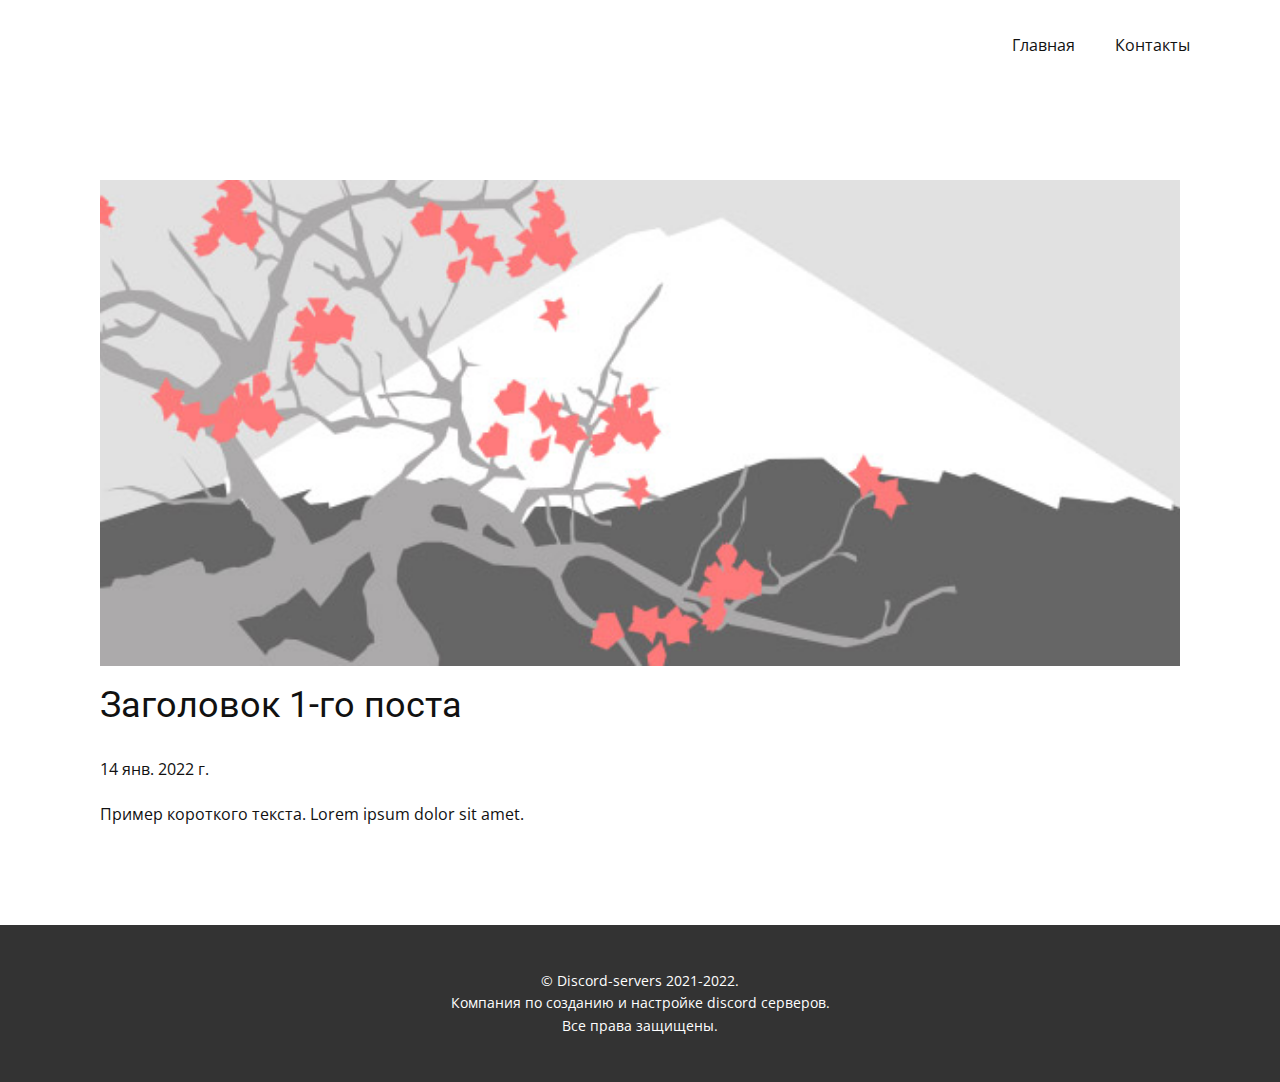
<file: blog/пост.html>
<!doctype html>
<html style="font-size: 16px;"><head>
    <meta name="viewport" content="width=device-width, initial-scale=1.0">
    <meta charset="utf-8">
    <meta name="keywords" content="Заголовок 1-го поста">
    <meta name="description" content="">
    <meta name="page_type" content="np-template-header-footer-from-plugin">
    <title>Заголовок 1-го поста</title>
    <link rel="stylesheet" href="../nicepage.css" media="screen">
<link rel="stylesheet" href="../Post-Template.css" media="screen">
    <script class="u-script" type="text/javascript" src="../jquery.js" defer=""></script>
    <script class="u-script" type="text/javascript" src="../nicepage.js" defer=""></script>
    <meta name="generator" content="Nicepage 4.2.6, nicepage.com">
    <link rel="icon" href="../images/favicon1.png">
    <link id="u-theme-google-font" rel="stylesheet" href="https://fonts.googleapis.com/css?family=Roboto:100,100i,300,300i,400,400i,500,500i,700,700i,900,900i|Open+Sans:300,300i,400,400i,600,600i,700,700i,800,800i">
    
    
    <script type="application/ld+json">{
		"@context": "http://schema.org",
		"@type": "Organization",
		"name": "Site1"
}</script>
    <meta name="theme-color" content="#478ac9">
  </head>
  <body class="u-body"><header class="u-clearfix u-header u-header" id="sec-9706"><div class="u-clearfix u-sheet u-valign-middle u-sheet-1">
        <nav class="u-menu u-menu-dropdown u-offcanvas u-menu-1">
          <div class="menu-collapse" style="font-size: 1rem; letter-spacing: 0px;">
            <a class="u-button-style u-custom-left-right-menu-spacing u-custom-padding-bottom u-custom-top-bottom-menu-spacing u-nav-link u-text-active-palette-1-base u-text-hover-palette-2-base" href="#">
              <svg viewBox="0 0 24 24"><use xmlns:xlink="http://www.w3.org/1999/xlink" xlink:href="#menu-hamburger"></use></svg>
              <svg version="1.1" xmlns="http://www.w3.org/2000/svg" xmlns:xlink="http://www.w3.org/1999/xlink"><defs><symbol id="menu-hamburger" viewBox="0 0 16 16" style="width: 16px; height: 16px;"><rect y="1" width="16" height="2"></rect><rect y="7" width="16" height="2"></rect><rect y="13" width="16" height="2"></rect>
</symbol>
</defs></svg>
            </a>
          </div>
          <div class="u-custom-menu u-nav-container">
            <ul class="u-nav u-unstyled u-nav-1"><li class="u-nav-item"><a class="u-button-style u-nav-link u-text-active-palette-1-base u-text-hover-palette-2-base" href="../Главная.html" style="padding: 10px 20px;">Главная</a>
</li><li class="u-nav-item"><a class="u-button-style u-nav-link u-text-active-palette-1-base u-text-hover-palette-2-base" href="../Контакты.html" style="padding: 10px 20px;">Контакты</a>
</li></ul>
          </div>
          <div class="u-custom-menu u-nav-container-collapse">
            <div class="u-black u-container-style u-inner-container-layout u-opacity u-opacity-95 u-sidenav">
              <div class="u-inner-container-layout u-sidenav-overflow">
                <div class="u-menu-close"></div>
                <ul class="u-align-center u-nav u-popupmenu-items u-unstyled u-nav-2"><li class="u-nav-item"><a class="u-button-style u-nav-link" href="../Главная.html" style="padding: 10px 20px;">Главная</a>
</li><li class="u-nav-item"><a class="u-button-style u-nav-link" href="../Контакты.html" style="padding: 10px 20px;">Контакты</a>
</li></ul>
              </div>
            </div>
            <div class="u-black u-menu-overlay u-opacity u-opacity-70"></div>
          </div>
        </nav>
      </div></header>
    <section class="u-align-center u-clearfix u-section-1" id="sec-7346">
      <div class="u-clearfix u-sheet u-valign-middle-md u-valign-middle-sm u-valign-middle-xs u-sheet-1"><!--post_details--><!--post_details_options_json--><!--{"source":""}--><!--/post_details_options_json--><!--blog_post-->
        <div class="u-container-style u-expanded-width u-post-details u-post-details-1">
          <div class="u-container-layout u-valign-middle u-container-layout-1"><!--blog_post_image-->
            <img alt="" class="u-blog-control u-expanded-width u-image u-image-default u-image-1" src="[data-uri]"><!--/blog_post_image--><!--blog_post_header-->
            <h2 class="u-blog-control u-text u-text-1">Заголовок 1-го поста</h2><!--/blog_post_header--><!--blog_post_metadata-->
            <div class="u-blog-control u-metadata u-metadata-1"><!--blog_post_metadata_date-->
              <span class="u-meta-date u-meta-icon">14 янв. 2022 г.</span><!--/blog_post_metadata_date--><!--blog_post_metadata_category-->
              <!--/blog_post_metadata_category--><!--blog_post_metadata_comments-->
              <!--/blog_post_metadata_comments-->
            </div><!--/blog_post_metadata--><!--blog_post_content-->
            <div class="u-align-justify u-blog-control u-post-content u-text u-text-2 fr-view">
  Пример короткого текста. Lorem ipsum dolor sit amet.
  </div><!--/blog_post_content-->
          </div>
        </div><!--/blog_post--><!--/post_details-->
      </div>
    </section>
    
    
    <footer class="u-align-center u-clearfix u-footer u-grey-80 u-footer" id="sec-e226"><div class="u-clearfix u-sheet u-valign-middle u-sheet-1">
        <p class="u-align-center u-small-text u-text u-text-variant u-text-1">© Discord-servers 2021-2022.<br>Компания по созданию и настройке discord серверов.<br>Все права защищены.
        </p>
      </div></footer>
  
</body></html>
</file>
